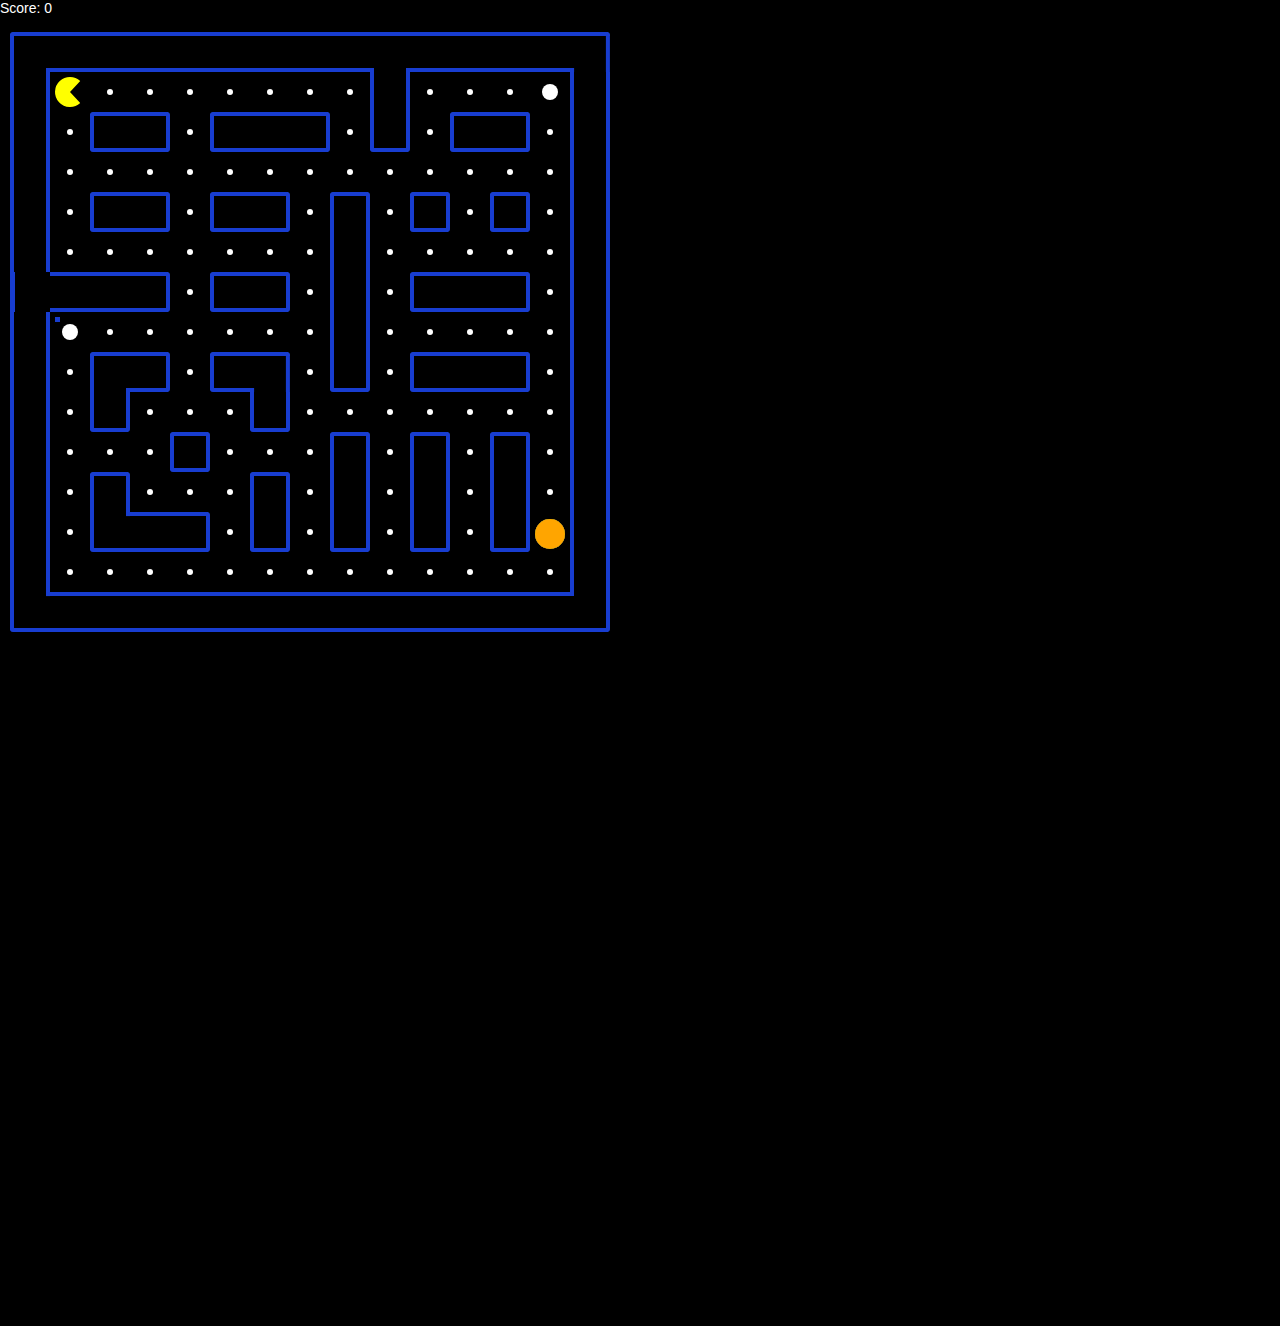
<file: index.html>
<!DOCTYPE html>
<html lang="en">
<head>
    <meta charset="UTF-8">
    <meta name="viewport" content="width=device-width, initial-scale=1.0">
    <title>Pacman</title>
    <link rel="stylesheet" href="stylesheet_packman.css">
</head>
<body>

    <main>
        <p>
            <span>Score: </span><span id="scoreEl">0</span>
        </p>
        <canvas></canvas>
        <div class="buttons">            
            <button>Up</button>
            <div class="bottomButtons">
                <button>Left</button>
                <button>Down</button>
                <button>Right</button>
            </div>
        </div>
    </main>
    <script src="script_packman.js"></script>
</body>
</html>
</file>
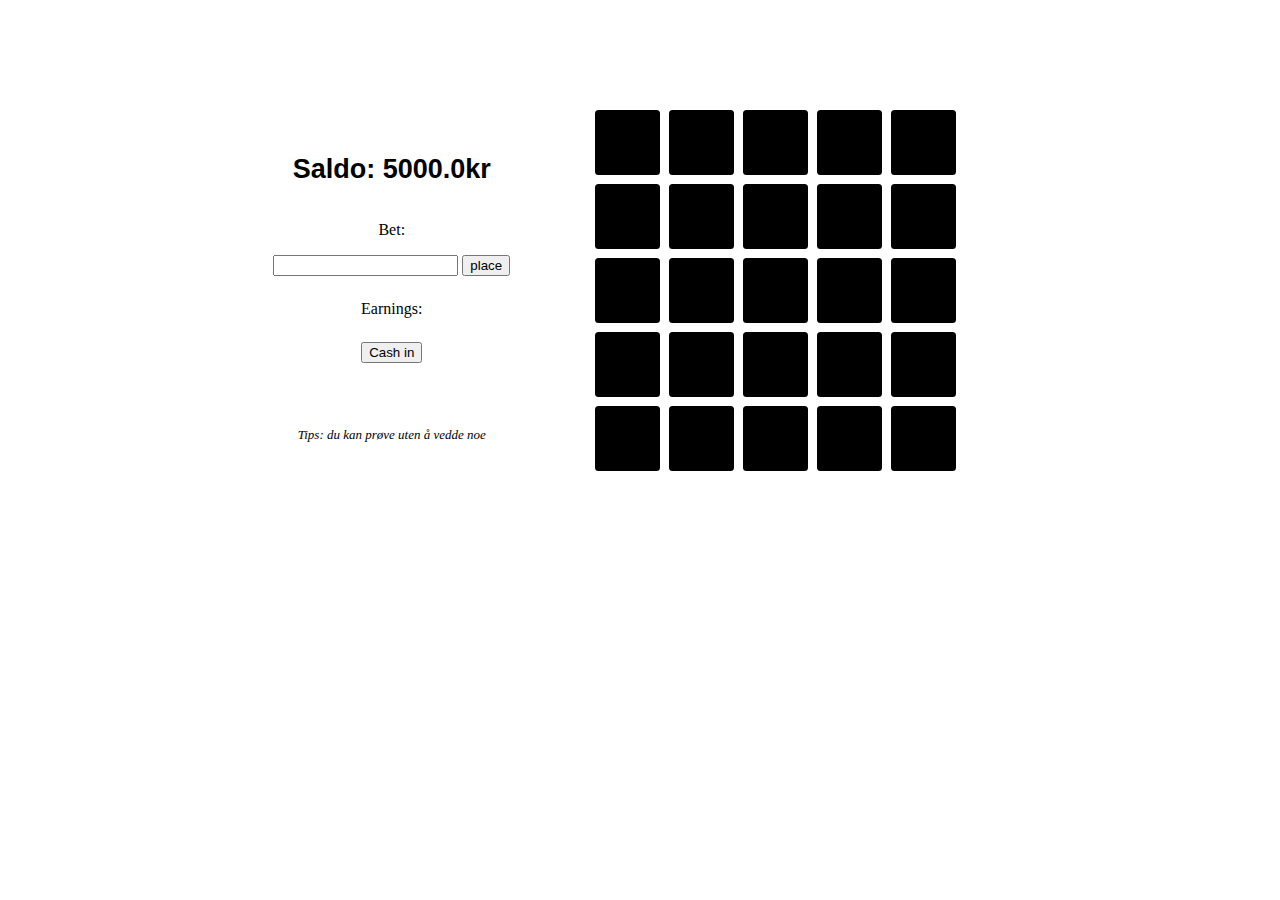
<file: Sander_shit.html>
<!DOCTYPE html>
<html lang="en">
<head>
<meta charset="UTF-8">
<meta name="viewport" content="width=device-width, initial-scale=1.0">
<title>Document</title>
<style>
       #holderAvAlt{
           display: flex;
           justify-content: center;
           align-items: center;
           margin-top: 110px;
           margin-right: 4%;
       }
       #holderAvTekst{
           display: flex;
           flex-direction: column;
           align-items: center;
           margin-right: 7%;
       }

       #saldo{
           margin: 25px auto 20px auto;
           font-size: 27px;
           font-weight: 600;
           font-family: Arial, Helvetica, sans-serif
       }
       #tilbakeMeld{
           padding: 8px;
       }
       #restart{
           display: none;
       }
       #litenInfo{
           font-size: small;
           font-style: italic;
           margin: 0;
           margin-bottom: 10px;
       }
       #holderAvSpill{
           display: grid;
           grid-template-columns: repeat(5, 65px);
           gap: 9px;
           width: fit-content;
       }
       div{
           background-color: black;
           width: 65px;
           height: 65px;
           border-radius: 3.5px;
       }
       @media(max-width: 700px){
           #holderAvAlt{
               flex-direction: column;
               margin-top: 50px;
               margin-right: 0;
           }
           #mellomrom{
               display: none;
           }
       }
       @media(max-width: 410px){
           div{
               width: 57px;
               height: 57px;
           }
           #holderAvSpill{
               grid-template-columns: repeat(5, 57px);
               gap: 10px;
           }
       }
       @media(max-width: 350px){
           div{
               width: 50px;
               height: 50px;
           }
           #holderAvSpill{
               grid-template-columns: repeat(5, 50px);
           }
       }
</style>
</head>
<body>
<main id="holderAvAlt">
<article id="holderAvTekst">
<p id="saldo">Saldo: </p>
<p id="bet">Bet:</p>
<article id="holderBetGreieneVedSidenAvHverandre">
<input type="number" id="betInp"></input>
<button id="place">place</button>
</article>
<p id="tilbakeMeld">Earnings: </p>
<button id="cashInn">Cash in</button>
<button id="restart">Restart</button>
<p id="mellomrom"></p>
<p></p>
<p id="litenInfo">Tips: du kan prøve uten å vedde noe</p>
</article>
<article id="holderAvSpill">
</article>
</main>
<script>
       bokserArr = []
       for (let i = 0; i < 25; i++) {
           boks = document.getElementById('holderAvSpill').appendChild(document.createElement('div'))
boks.id = i
           bokserArr.push(boks)
       }
       if(localStorage.saldo){
           saldo = JSON.parse(localStorage.saldo)
       }else{
           saldo = 5000
       }
       saldoEl = document.getElementById('saldo')
       saldoEl.innerHTML+=saldo.toFixed(1)+'kr'
       place = document.getElementById('place')
       betInp = document.getElementById('betInp')
       bet = document.getElementById('bet')
       tilbakeMeld = document.getElementById('tilbakeMeld')
       cashInn = document.getElementById('cashInn')
       restart = document.getElementById('restart')
       function blaKlikk(e){
           e.target.style.backgroundColor = 'blue'
           gevinst += betSum/25
           if(gevinst>=10)
               tilbakeMeld.innerHTML=`Earnings: ${Math.floor(gevinst)}kr`
           else if(gevinst<10){
               tilbakeMeld.innerHTML=`Earnings: ${gevinst.toFixed(1)}kr`
           }
           e.target.removeEventListener('click',blaKlikk)
       }
       function rodKlikk(e){
           e.target.style.backgroundColor = 'red'
           tilbakeMeld.style.border = '1px dashed'
           tilbakeMeld.innerHTML = 'Game over'
           bet.innerHTML = 'Bet: 0kr'
           betSum = 0
           gevinst = 0
           restart.style.display = 'inline-block'
           restart.addEventListener('click', restartF)
           cashInn.style.display = 'none'
           for (let i = 0; i < bokserArr.length; i++) {
               bokserArr[i].removeEventListener('click', blaKlikk)
           }
           randomBoks.removeEventListener('click',rodKlikk)
       }
       function restartF(){
           for (let i = 0; i < bokserArr.length; i++) {
               bokserArr[i].style.backgroundColor = 'black'
           }
           tilbakeMeld.style.border = 'none'
           tilbakeMeld.innerHTML = 'Earnings: 0kr'
           bet.innerHTML = 'Bet: 0kr'
           betSum = 0
           gevinst = 0
           restart.style.display = 'none'
           cashInn.style.display='inline-block'
           place.style.display = 'inline-block'
           betInp.style.display = 'inline-block'
       }
       function cashInnF(){
           saldo += gevinst + betSum
           saldoEl.innerHTML = `Saldo: ${saldo.toFixed(1)}kr`
           gevinst = 0
           betSum = 0
           for (let i = 0; i < bokserArr.length; i++) {
               bokserArr[i].removeEventListener('click',blaKlikk)
           }
           cashInn.style.display = 'none'
           randomBoks.removeEventListener('click',rodKlikk)
           restart.style.display = 'inline-block'
           restart.addEventListener('click', restartF)
           localStorage.saldo = saldo
       }

       place.addEventListener('click',function placeF(){
           if(betInp.value <= saldo && betInp.value >= 0){
               for (let i = 0; i < bokserArr.length; i++) {
                   bokserArr[i].id = i+1
               }
               gevinst = 0
               betSum = Number(betInp.value)
               saldo -= betSum
               betInp.value = ''
               bet.innerHTML=`Bet: ${betSum}kr`
               betInp.style.display = 'none'
               place.style.display = 'none'
               saldoEl.innerHTML=`Saldo: ${saldo.toFixed(1)}kr`
               for (let i = 0; i < bokserArr.length; i++) {
                   bokserArr[i].addEventListener('click', blaKlikk)
               }
               randomId = Math.floor(Math.random()*25+1)
               randomBoks = document.getElementById(randomId)
               console.log(randomId)
               randomBoks.addEventListener('click',rodKlikk)
               cashInn.addEventListener('click',cashInnF)
           }
           else if(betInp.value<0){
               tilbakeMeld.innerHTML = 'Bet må være mindre eller lik saldo'
           }
           else{
               tilbakeMeld.innerHTML = 'Bet må være mindre eller lik saldo'
           }
       })
</script>
</body>
</html>
</file>
<file: stylesheet_packman.css>
* {
    margin: 0;
}

body{
    margin: 0px;
    background-color: black;
    

}

p {
    color: white;
    font-family:sans-serif ;
    font-size: 14px;
    margin-bottom: 6px;
}

main canvas {
    padding: 10px
}

button{
    width: 100px;
    height: 30px;
    display: none;

}

.buttons{
    width:660px;
    display: flex;
    flex-direction: column;
    align-items: center;

}

@media(max-width: 700px){
    button {
        display:unset;
    }
}
</file>
